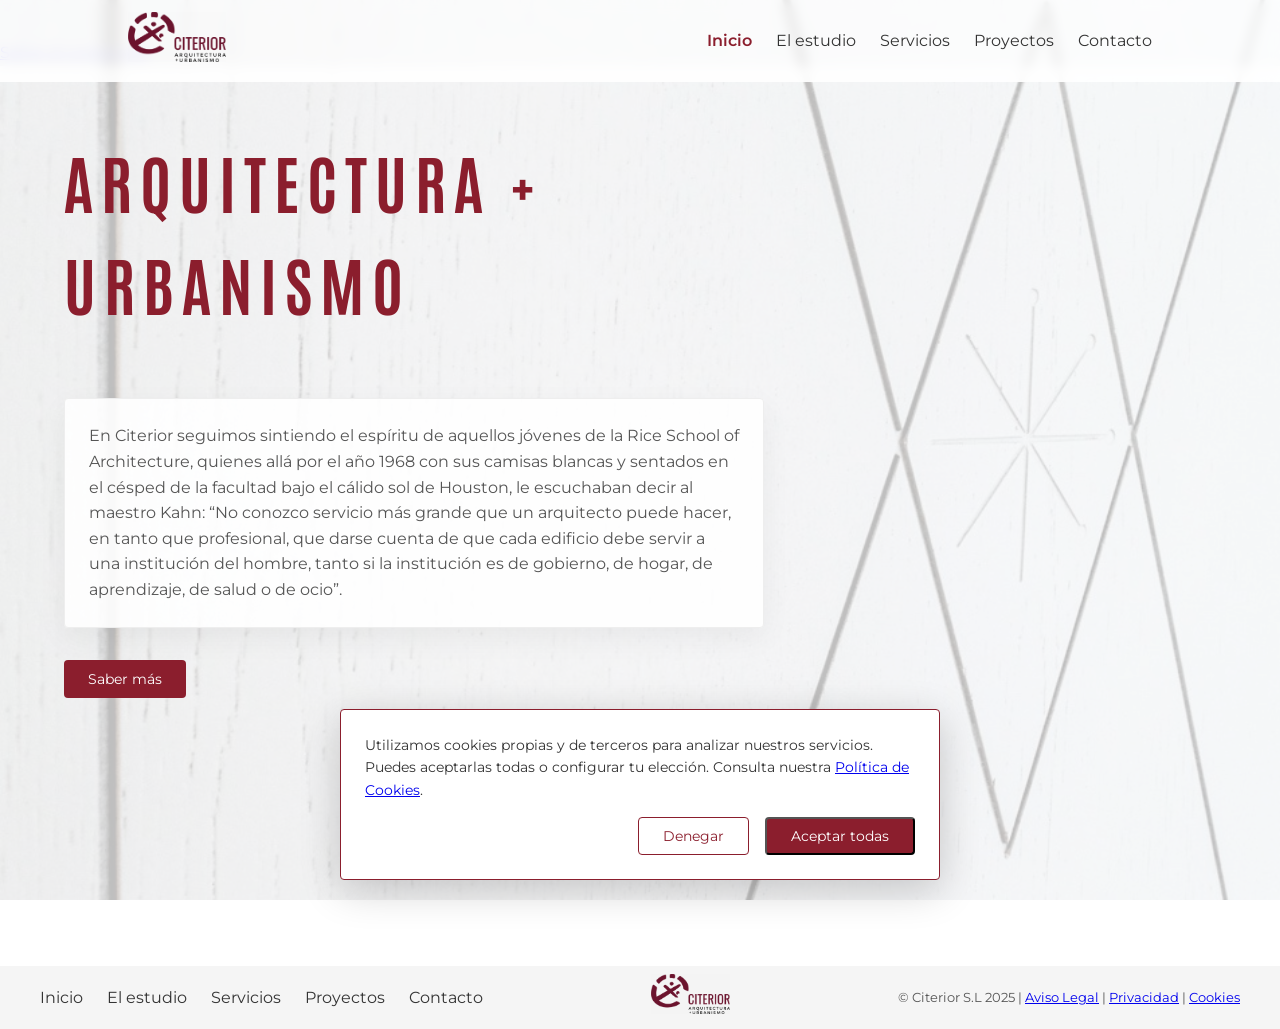
<file: index.html>
<!doctype html>
<html lang="es">
  <head>
    <meta charset="UTF-8" />
    <meta name="viewport" content="width=device-width, initial-scale=1.0" />
    <title>CITERIOR | Arquitectura y Urbanismo</title>
    <meta name="description" content="Estudio de Arquitectura y Urbanismo Citerior. Proyectos singulares, diseño sostenible y rehabilitación." />

    <link rel="stylesheet" href="styles_globales.css" />
    <link rel="stylesheet" href="styles_inicio.css" />
    <!-- ICONOS -->
    <link rel="stylesheet" href="https://cdnjs.cloudflare.com/ajax/libs/font-awesome/6.5.0/css/all.min.css" />
    <!-- TIPOGRAFÍAS -->
    <link href="https://fonts.googleapis.com/css2?family=Antonio:wght@400;700&family=Montserrat:wght@300;400;600;800&display=swap" rel="stylesheet" />
  </head>

  <body>
    <a href="#contenido-principal" class="skip-link">Saltar al contenido</a>
    <!-- BARRARRIBA: Cabecera fija con logo -->
    <header class="barrarriba">
      <a href="index.html" class="logo">
        <img src="img/logo.png" alt="CITERIOR" />
      </a>

      <!-- NAVARRIBA: Menú de navegación principal -->
      <nav>
        <ul class="enlaces-barranav">
          <li><a href="index.html" class="active">Inicio</a></li>
          <li><a href="estudio.html">El estudio</a></li>
          <li><a href="servicios.html">Servicios</a></li>
          <li><a href="proyectos.html">Proyectos</a></li>
          <li><a href="contacto.html">Contacto</a></li>
        </ul>
      </nav>
    </header>

    <!-- PORTADA PRINCIPAL -->
    <main id="contenido-principal">
      <section class="portada-bienvenida">
        <div class="overlay"></div>

        <div class="hero-content">
          <h1 class="titulopag">Arquitectura +<br />Urbanismo</h1>

          <div class="card">
            <p>
              En Citerior seguimos sintiendo el espíritu de aquellos jóvenes de la Rice School of Architecture, quienes allá por el año 1968 con sus camisas blancas y sentados en el césped de la
              facultad bajo el cálido sol de Houston, le escuchaban decir al maestro Kahn: “No conozco servicio más grande que un arquitecto puede hacer, en tanto que profesional, que darse cuenta de
              que cada edificio debe servir a una institución del hombre, tanto si la institución es de gobierno, de hogar, de aprendizaje, de salud o de ocio”.
            </p>
          </div>

          <a href="estudio.html" class="btn">Saber más</a>
        </div>
      </section>
    </main>

    <!-- BARRABAJO -->
    <footer class="barrabajo">
      <div class="barrabajo-container">
        <nav class="navabajo">
          <ul class="enlaces-barranav">
            <li><a href="index.html">Inicio</a></li>
            <li><a href="estudio.html">El estudio</a></li>
            <li><a href="servicios.html">Servicios</a></li>
            <li><a href="proyectos.html">Proyectos</a></li>
            <li><a href="contacto.html">Contacto</a></li>
          </ul>
        </nav>
        <a href="index.html" class="barrabajo-logo">
          <img src="img/logo.png" alt="CITERIOR" />
        </a>
        <div class="barrabajo-copy">
          <p>
            © Citerior S.L 2025 | <a href="aviso-legal.html">Aviso Legal</a> | <a href="privacidad.html">Privacidad</a> |
            <!-- <a href="accesibilidad.html">Accesibilidad</a> | -->
            <a href="cookies.html">Cookies</a>
          </p>
        </div>
      </div>
    </footer>

    <!-- BANNER DE COOKIES -->
    <div id="cookie-banner" class="cookie-banner">
      <div class="cookie-content">
        <p>
          Utilizamos cookies propias y de terceros para analizar nuestros servicios. Puedes aceptarlas todas o configurar tu elección. Consulta nuestra <a href="cookies.html">Política de Cookies</a>.
        </p>
        <div class="cookie-buttons">
          <button onclick="handleCookies('rechazadas')" class="btn btn-outline">Denegar</button>
          <button onclick="handleCookies('aceptadas')" class="btn">Aceptar todas</button>
        </div>
      </div>
    </div>

    <script src="scripts_globales.js"></script>
  </body>
</html>
</file>
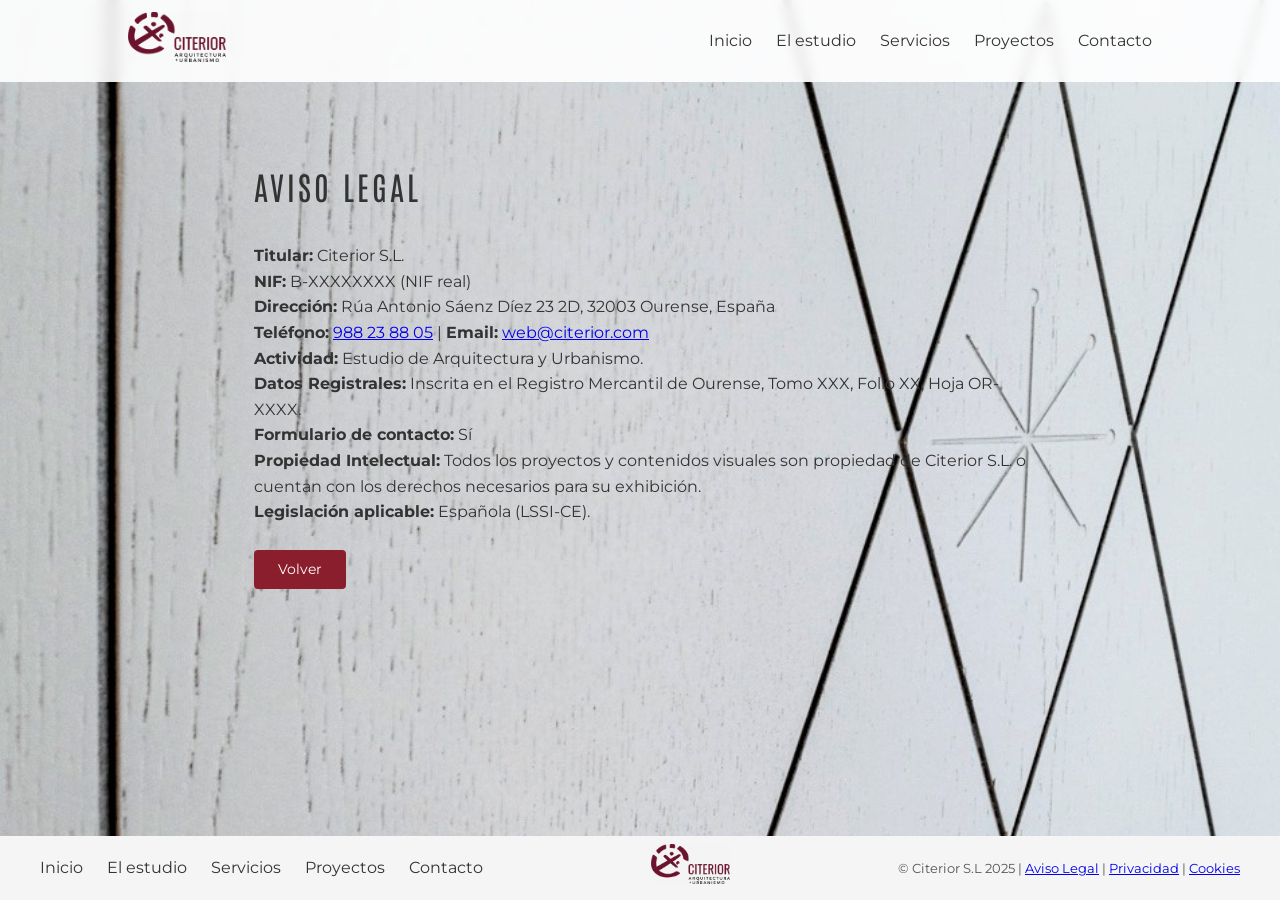
<file: aviso-legal.html>
<!doctype html>
<html lang="es">
  <head>
    <meta charset="UTF-8" />
    <meta name="viewport" content="width=device-width, initial-scale=1.0" />
    <title>Aviso Legal | CITERIOR</title>
    <link rel="stylesheet" href="https://cdnjs.cloudflare.com/ajax/libs/font-awesome/6.5.0/css/all.min.css" />
    <link href="https://fonts.googleapis.com/css2?family=Antonio:wght@400;700&family=Montserrat:wght@300;400;600;800&display=swap" rel="stylesheet" />
    <link rel="stylesheet" href="styles_globales.css" />
  </head>
  <body>
    <header class="barrarriba">
      <a href="index.html" class="logo">
        <img src="img/logo.png" alt="CITERIOR" />
      </a>
      <nav>
        <ul class="enlaces-barranav">
          <li><a href="index.html">Inicio</a></li>
          <li><a href="estudio.html">El estudio</a></li>
          <li><a href="servicios.html">Servicios</a></li>
          <li><a href="proyectos.html">Proyectos</a></li>
          <li><a href="contacto.html">Contacto</a></li>
        </ul>
      </nav>
    </header>

    <main class="contenido-legal">
      <h1>AVISO LEGAL</h1>
      <p><strong>Titular:</strong> Citerior S.L.</p>
      <p><strong>NIF:</strong> B-XXXXXXXX (NIF real)</p>
      <p><strong>Dirección:</strong> Rúa Antonio Sáenz Díez 23 2D, 32003 Ourense, España</p>
      <p><strong>Teléfono:</strong> <a href="tel:988238805">988 23 88 05</a> | <strong>Email:</strong> <a href="mailto:web@citerior.com">web@citerior.com</a></p>
      <p><strong>Actividad:</strong> Estudio de Arquitectura y Urbanismo.</p>
      <p><strong>Datos Registrales:</strong> Inscrita en el Registro Mercantil de Ourense, Tomo XXX, Folio XX, Hoja OR-XXXX.</p>
      <p><strong>Formulario de contacto:</strong> Sí</p>
      <p><strong>Propiedad Intelectual:</strong> Todos los proyectos y contenidos visuales son propiedad de Citerior S.L. o cuentan con los derechos necesarios para su exhibición.</p>
      <p><strong>Legislación aplicable:</strong> Española (LSSI-CE).</p>
      <br />
      <a href="javascript:history.back()" class="btn">Volver</a>
    </main>

    <footer class="barrabajo">
      <div class="barrabajo-container">
        <nav class="navabajo">
          <ul class="enlaces-barranav">
            <li><a href="index.html">Inicio</a></li>
            <li><a href="estudio.html">El estudio</a></li>
            <li><a href="servicios.html">Servicios</a></li>
            <li><a href="proyectos.html">Proyectos</a></li>
            <li><a href="contacto.html">Contacto</a></li>
          </ul>
        </nav>
        <a href="index.html" class="barrabajo-logo">
          <img src="img/logo.png" alt="CITERIOR" />
        </a>
        <div class="barrabajo-copy">
          <p>
            © Citerior S.L 2025 | <a href="aviso-legal.html">Aviso Legal</a> | <a href="privacidad.html">Privacidad</a> |
            <!-- <a href="accesibilidad.html">Accesibilidad</a> | -->
            <a href="cookies.html">Cookies</a>
          </p>
        </div>
      </div>
    </footer>
  </body>
</html>
</file>
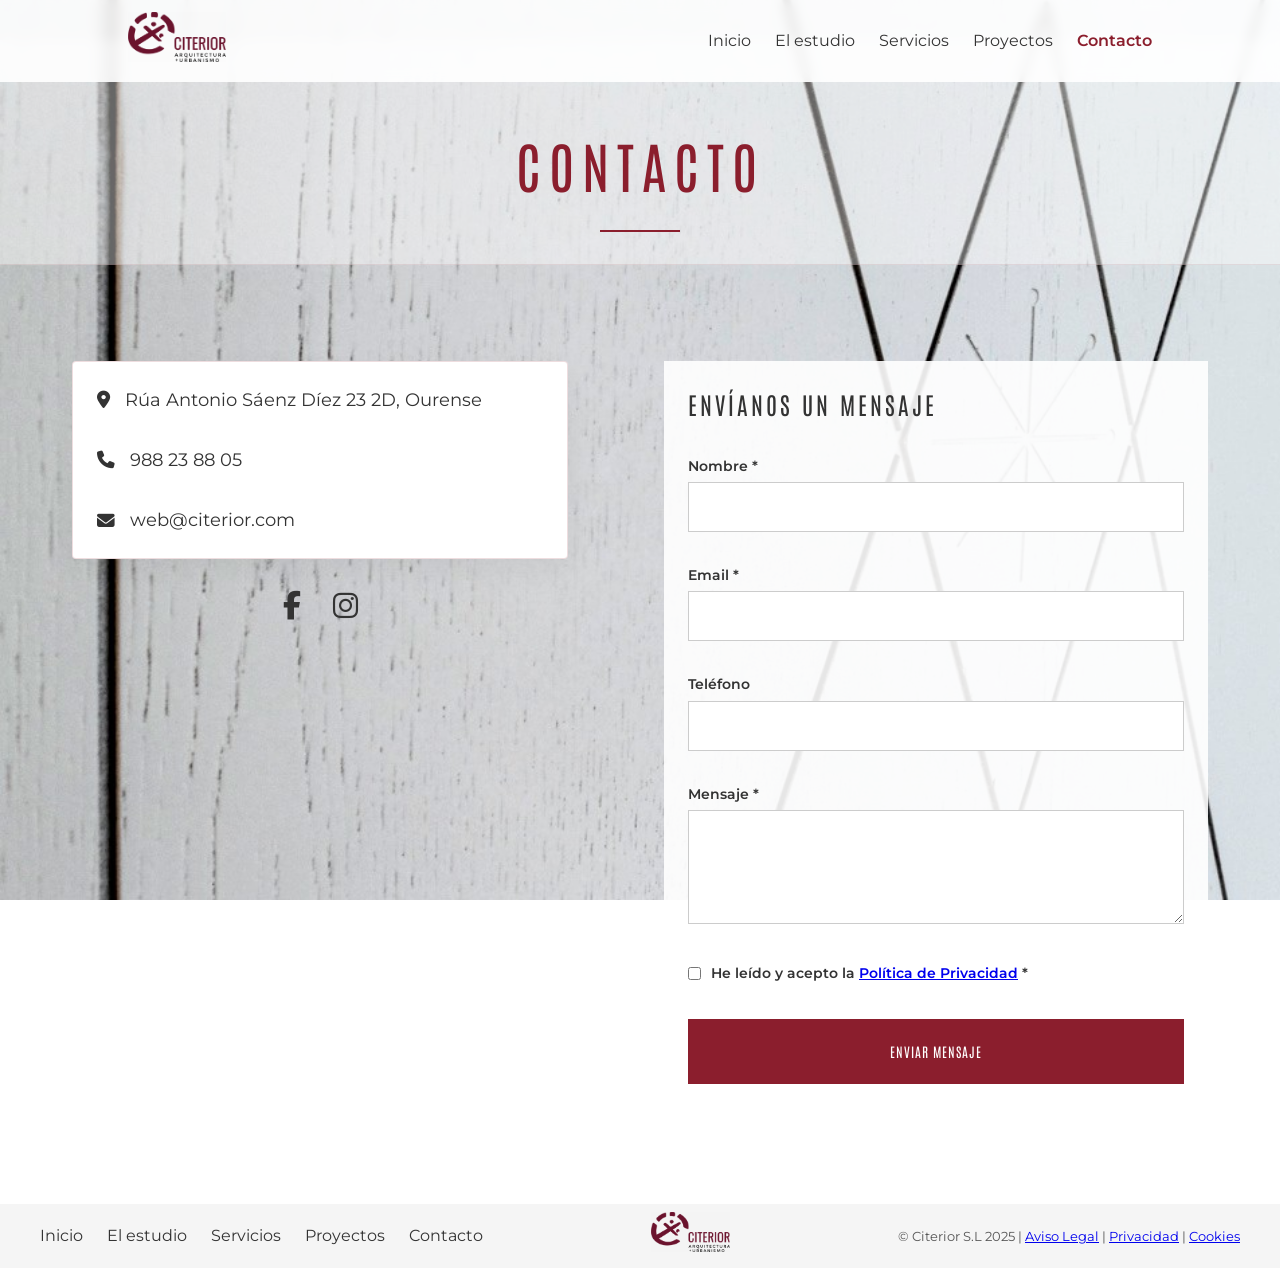
<file: contacto.html>
<!doctype html>
<html lang="es">
  <head>
    <meta charset="UTF-8" />
    <meta name="viewport" content="width=device-width, initial-scale=1.0" />
    <title>CITERIOR | Contacto</title>
    <meta name="description" content="Contacta con Citerior Arquitectura. Estamos en Ourense. Teléfono, email y ubicación de nuestro estudio." />
    <link rel="stylesheet" href="styles_globales.css" />
    <link rel="stylesheet" href="styles_contacto.css" />

    <!-- ICONOS -->
    <link rel="stylesheet" href="https://cdnjs.cloudflare.com/ajax/libs/font-awesome/6.5.0/css/all.min.css" />
    <!-- TIPOGRAFÍA -->
    <link href="https://fonts.googleapis.com/css2?family=Antonio:wght@400;700&family=Montserrat:wght@300;400;600;800&display=swap" rel="stylesheet" />
  </head>

  <body>
    <!-- BARRARRIBA -->
    <header class="barrarriba">
      <a href="index.html" class="logo">
        <img src="img/logo.png" alt="CITERIOR" />
      </a>

      <!-- NAVARRIBA -->
      <nav>
        <ul class="enlaces-barranav">
          <li><a href="index.html">Inicio</a></li>
          <li><a href="estudio.html">El estudio</a></li>
          <li><a href="servicios.html">Servicios</a></li>
          <li><a href="proyectos.html">Proyectos</a></li>
          <li><a href="contacto.html" class="active">Contacto</a></li>
        </ul>
      </nav>
    </header>

    <main>
      <!-- CABECERA ELEGANTE -->
      <section class="cabecera-seccion">
        <h1 class="titulopag">CONTACTO</h1>
      </section>

      <section class="cuadrado-contacto">
        <!-- SCROLLPAG: Información y formulario dinámico -->
        <div class="contact-info">
          <div class="contact-box">
            <a href="https://www.google.com/maps/search/?api=1&query=Rua+Antonio+Saenz+Diez+23+2D+Ourense+España" target="_blank" class="contact-item">
              <i class="fa-solid fa-location-dot"></i>
              <span> Rúa Antonio Sáenz Díez 23 2D, Ourense </span>
            </a>

            <a href="tel:988238805" class="contact-item">
              <i class="fa-solid fa-phone"></i>
              <span>988 23 88 05</span>
            </a>

            <a href="mailto:web@citerior.com" class="contact-item">
              <i class="fa-solid fa-envelope"></i>
              <span>web@citerior.com</span>
            </a>
          </div>

          <!-- BLOQUE REDES SOCIALES -->
          <div class="contact-social">
            <a href="https://facebook.com/citerior.arquitectos" target="_blank" aria-label="Visitar nuestro Facebook">
              <i class="fa-brands fa-facebook-f"></i>
            </a>
            <a href="https://instagram.com/citerior_arquitectura" target="_blank" aria-label="Visitar nuestro Instagram">
              <i class="fa-brands fa-instagram"></i>
            </a>
            <!-- 
            <a href="https://x.com/citerior" target="_blank">
              <i class="fa-brands fa-x-twitter"></i>
            </a>
        -->
          </div>
        </div>

        <!-- FORMULARIO DE CONTACTO -->
        <div class="contact-form">
          <h2>Envíanos un mensaje</h2>
          <form action="enviar_correo.php" method="POST" id="formContacto">
            <div class="form-group">
              <label for="nombre">Nombre *</label>
              <input type="text" id="nombre" name="nombre" required />
            </div>
            <div class="form-group">
              <label for="email">Email *</label>
              <input type="email" id="email" name="email" required />
            </div>
            <div class="form-group">
              <label for="telefono">Teléfono</label>
              <input type="tel" id="telefono" name="telefono" />
            </div>
            <div class="form-group">
              <label for="mensaje">Mensaje *</label>
              <textarea id="mensaje" name="mensaje" rows="5" required></textarea>
            </div>
            <div class="form-group checkbox-privacidad">
              <input type="checkbox" id="acepto_privacidad" name="acepto_privacidad" required />
              <label for="acepto_privacidad"
                >He leído y acepto la
                <a href="privacidad.html">Política de Privacidad</a>
                *</label
              >
            </div>
            <button type="submit" class="btn-enviar">Enviar mensaje</button>
            <div class="form-mensaje"></div>
          </form>
        </div>
      </section>
    </main>

    <!-- BARRABAJO -->
    <footer class="barrabajo">
      <div class="barrabajo-container">
        <nav class="navabajo">
          <ul class="enlaces-barranav">
            <li><a href="index.html">Inicio</a></li>
            <li><a href="estudio.html">El estudio</a></li>
            <li><a href="servicios.html">Servicios</a></li>
            <li><a href="proyectos.html">Proyectos</a></li>
            <li><a href="contacto.html">Contacto</a></li>
          </ul>
        </nav>
        <a href="index.html" class="barrabajo-logo">
          <img src="img/logo.png" alt="CITERIOR" />
        </a>
        <div class="barrabajo-copy">
          <p>
            © Citerior S.L 2025 | <a href="aviso-legal.html">Aviso Legal</a> | <a href="privacidad.html">Privacidad</a> |
            <!-- <a href="accesibilidad.html">Accesibilidad</a> | -->
            <a href="cookies.html">Cookies</a>
          </p>
        </div>
      </div>
    </footer>

    <!-- SCRIPT PARA ENVÍO DE FORMULARIO -->
    <script>
      document.getElementById("formContacto").addEventListener("submit", function (e) {
        e.preventDefault(); // Evita que la página se recargue

        var form = this;
        var mensajeDiv = form.querySelector(".form-mensaje");
        var btn = form.querySelector(".btn-enviar");
        var originalBtnText = btn.textContent;

        // Feedback visual inmediato
        btn.disabled = true;
        btn.textContent = "Enviando...";
        mensajeDiv.style.display = "block";
        mensajeDiv.textContent = "";

        var formData = new FormData(form);

        fetch("enviar_correo.php", {
          method: "POST",
          body: formData,
        })
          .then((response) => response.text())
          .then((data) => {
            // El PHP devuelve "tipo|mensaje"
            var partes = data.split("|");
            var tipo = partes[0]; // 'ok' o 'error'
            var texto = partes[1] || data;

            mensajeDiv.textContent = texto;
            mensajeDiv.style.color = tipo === "ok" ? "#28a745" : "#dc3545"; // Verde o Rojo
            mensajeDiv.style.marginTop = "10px";
            mensajeDiv.style.fontWeight = "bold";

            if (tipo === "ok") {
              form.reset();
            }
          })
          .catch((error) => {
            mensajeDiv.textContent = "Error de conexión. Por favor, inténtalo más tarde.";
            mensajeDiv.style.color = "#dc3545";
          })
          .finally(() => {
            btn.disabled = false;
            btn.textContent = originalBtnText;
          });
      });
    </script>
  </body>
</html>
</file>
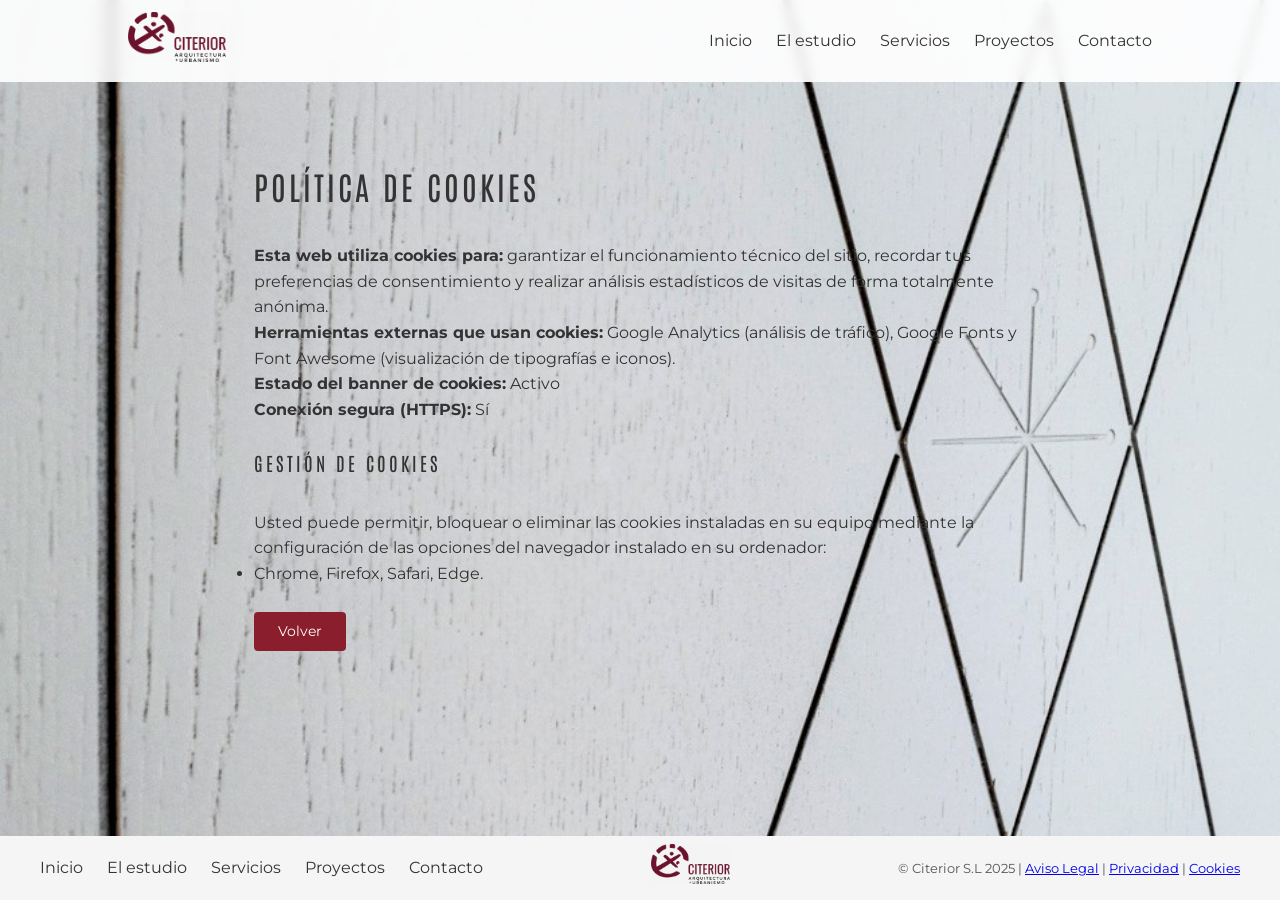
<file: cookies.html>
<!doctype html>
<html lang="es">
  <head>
    <meta charset="UTF-8" />
    <meta name="viewport" content="width=device-width, initial-scale=1.0" />
    <title>Política de Cookies | CITERIOR</title>
    <link rel="stylesheet" href="https://cdnjs.cloudflare.com/ajax/libs/font-awesome/6.5.0/css/all.min.css" />
    <link href="https://fonts.googleapis.com/css2?family=Antonio:wght@400;700&family=Montserrat:wght@300;400;600;800&display=swap" rel="stylesheet" />
    <link rel="stylesheet" href="styles_globales.css" />
  </head>
  <body>
    <header class="barrarriba">
      <a href="index.html" class="logo">
        <img src="img/logo.png" alt="CITERIOR" />
      </a>
      <nav>
        <ul class="enlaces-barranav">
          <li><a href="index.html">Inicio</a></li>
          <li><a href="estudio.html">El estudio</a></li>
          <li><a href="servicios.html">Servicios</a></li>
          <li><a href="proyectos.html">Proyectos</a></li>
          <li><a href="contacto.html">Contacto</a></li>
        </ul>
      </nav>
    </header>

    <main class="contenido-legal">
      <h1>POLÍTICA DE COOKIES</h1>
      <p>
        <strong>Esta web utiliza cookies para:</strong> garantizar el funcionamiento técnico del sitio, recordar tus preferencias de consentimiento y realizar análisis estadísticos de visitas de forma
        totalmente anónima.
      </p>
      <p><strong>Herramientas externas que usan cookies:</strong> Google Analytics (análisis de tráfico), Google Fonts y Font Awesome (visualización de tipografías e iconos).</p>
      <p><strong>Estado del banner de cookies:</strong> Activo</p>
      <p><strong>Conexión segura (HTTPS):</strong> Sí</p>
      <br />
      <h3>Gestión de cookies</h3>
      <p>Usted puede permitir, bloquear o eliminar las cookies instaladas en su equipo mediante la configuración de las opciones del navegador instalado en su ordenador:</p>
      <ul>
        <li>Chrome, Firefox, Safari, Edge.</li>
      </ul>
      <br />
      <a href="javascript:history.back()" class="btn">Volver</a>
    </main>

    <footer class="barrabajo">
      <div class="barrabajo-container">
        <nav class="navabajo">
          <ul class="enlaces-barranav">
            <li><a href="index.html">Inicio</a></li>
            <li><a href="estudio.html">El estudio</a></li>
            <li><a href="servicios.html">Servicios</a></li>
            <li><a href="proyectos.html">Proyectos</a></li>
            <li><a href="contacto.html">Contacto</a></li>
          </ul>
        </nav>
        <a href="index.html" class="barrabajo-logo">
          <img src="img/logo.png" alt="CITERIOR" />
        </a>
        <div class="barrabajo-copy">
          <p>
            © Citerior S.L 2025 | <a href="aviso-legal.html">Aviso Legal</a> | <a href="privacidad.html">Privacidad</a> |
            <!-- <a href="accesibilidad.html">Accesibilidad</a> | -->
            <a href="cookies.html">Cookies</a>
          </p>
        </div>
      </div>
    </footer>
  </body>
</html>
</file>
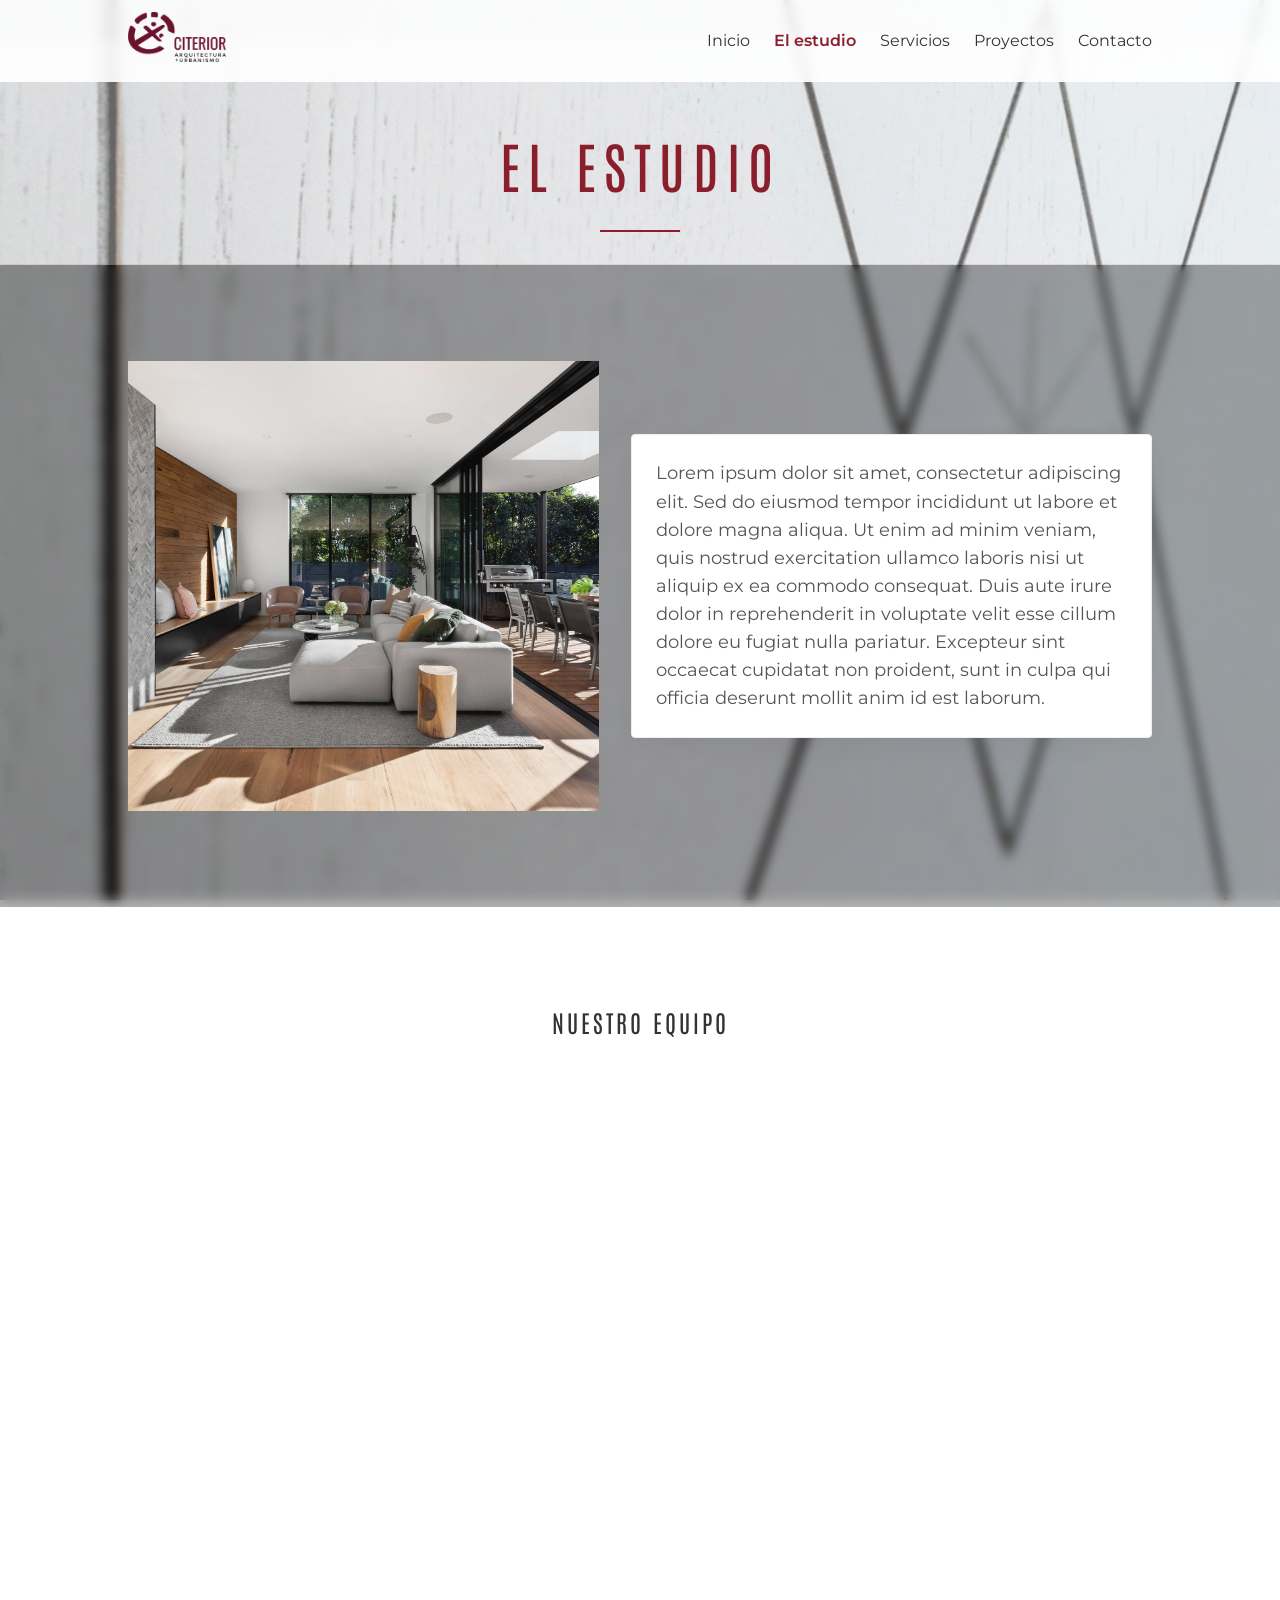
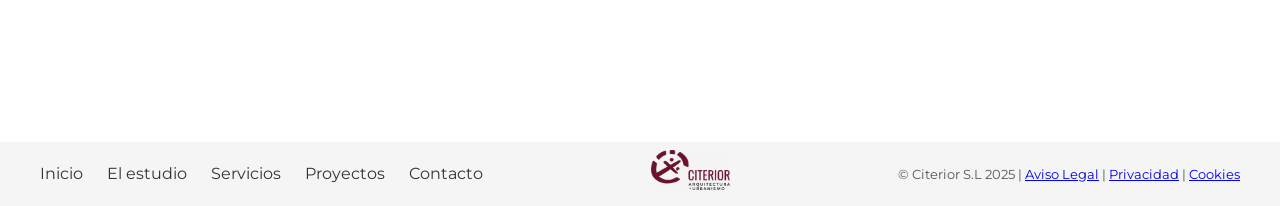
<file: estudio.html>
<!doctype html>
<html lang="es">
  <head>
    <meta charset="UTF-8" />
    <meta name="viewport" content="width=device-width, initial-scale=1.0" />
    <title>CITERIOR | El estudio</title>
    <meta name="description" content="Conoce el estudio de arquitectura Citerior. Más de 25 años de experiencia en proyectos singulares y urbanismo en Galicia y España." />
    <link rel="stylesheet" href="https://cdnjs.cloudflare.com/ajax/libs/font-awesome/6.5.0/css/all.min.css" />
    <link href="https://fonts.googleapis.com/css2?family=Antonio:wght@400;700&family=Montserrat:wght@300;400;600;800&display=swap" rel="stylesheet" />
    <link rel="stylesheet" href="styles_globales.css" />
    <link rel="stylesheet" href="styles_estudio.css" />
  </head>

  <body>
    <!-- BARRARRIBA -->
    <header class="barrarriba">
      <a href="index.html" class="logo">
        <img src="img/logo.png" alt="CITERIOR" />
      </a>

      <!-- NAVARRIBA -->
      <nav>
        <ul class="enlaces-barranav">
          <li><a href="index.html">Inicio</a></li>
          <li><a href="estudio.html" class="active">El estudio</a></li>
          <li><a href="servicios.html">Servicios</a></li>
          <li><a href="proyectos.html">Proyectos</a></li>
          <li><a href="contacto.html">Contacto</a></li>
        </ul>
      </nav>
    </header>

    <main>
      <!-- CABECERA ELEGANTE -->
      <section class="cabecera-seccion">
        <h1 class="titulopag">EL ESTUDIO</h1>
      </section>

      <!-- BLOQUE INTRODUCTORIO: Imagen y Filosofía -->
      <section class="introduccion-estudio">
        <div class="intro-container">
          <img src="img/interior_random.jpg" alt="Estudio Citerior" class="intro-image" />
          <div class="intro-content card">
            <p>
              Lorem ipsum dolor sit amet, consectetur adipiscing elit. Sed do eiusmod tempor incididunt ut labore et dolore magna aliqua. Ut enim ad minim veniam, quis nostrud exercitation ullamco
              laboris nisi ut aliquip ex ea commodo consequat. Duis aute irure dolor in reprehenderit in voluptate velit esse cillum dolore eu fugiat nulla pariatur. Excepteur sint occaecat cupidatat
              non proident, sunt in culpa qui officia deserunt mollit anim id est laborum.
            </p>
          </div>
        </div>
      </section>

      <!-- SECCIÓN EQUIPO -->
      <section class="seccion-equipo">
        <h2 class="team-heading">Nuestro Equipo</h2>
        <div class="team-zigzag">
          <!-- Miembro 1 -->
          <div class="member-row">
            <div class="member-image"><img src="img/12.png" alt="Alejandro García" /></div>
            <div class="member-info">
              <h3>Alejandro García</h3>
              <p>Arquitecto Director. Lorem ipsum dolor sit amet, consectetur adipiscing elit. Sed do eiusmod tempor incididunt ut labore et dolore magna aliqua.</p>
            </div>
          </div>

          <!-- Miembro 2 -->
          <div class="member-row">
            <div class="member-image"><img src="img/45.png" alt="Elena Rodríguez" /></div>
            <div class="member-info">
              <h3>Elena Rodríguez</h3>
              <p>Arquitecta Senior. Ut enim ad minim veniam, quis nostrud exercitation ullamco laboris nisi ut aliquip ex ea commodo consequat.</p>
            </div>
          </div>

          <!-- Miembro 3 -->
          <div class="member-row">
            <div class="member-image"><img src="img/89.png" alt="Marcos Souto" /></div>
            <div class="member-info">
              <h3>Marcos Souto</h3>
              <p>Especialista en Urbanismo. Duis aute irure dolor in reprehenderit in voluptate velit esse cillum dolore eu fugiat nulla pariatur.</p>
            </div>
          </div>

          <!-- Miembro 4 -->
          <div class="member-row">
            <div class="member-image"><img src="img/10.png" alt="Lucía Méndez" /></div>
            <div class="member-info">
              <h3>Lucía Méndez</h3>
              <p>Diseñadora de Interiores. Excepteur sint occaecat cupidatat non proident, sunt in culpa qui officia deserunt mollit anim id est laborum.</p>
            </div>
          </div>

          <!-- Miembro 5 -->
          <div class="member-row">
            <div class="member-image"><img src="img/33.png" alt="Carlos Ruiz" /></div>
            <div class="member-info">
              <h3>Carlos Ruiz</h3>
              <p>Director Técnico. Sed ut perspiciatis unde omnis iste natus error sit voluptatem accusantium doloremque laudantium.</p>
            </div>
          </div>

          <!-- Miembro 6 -->
          <div class="member-row">
            <div class="member-image"><img src="img/72.png" alt="Ana Belén" /></div>
            <div class="member-info">
              <h3>Ana Belén</h3>
              <p>Gestión de Proyectos. Nemo enim ipsam voluptatem quia voluptas sit aspernatur aut odit aut fugit, sed quia consequuntur magni dolores.</p>
            </div>
          </div>

          <!-- Miembro 7 -->
          <div class="member-row">
            <div class="member-image"><img src="img/5.png" alt="Javier López" /></div>
            <div class="member-info">
              <h3>Javier López</h3>
              <p>Arquitecto Técnico. Neque porro quisquam est, qui dolorem ipsum quia dolor sit amet, consectetur, adipisci velit.</p>
            </div>
          </div>

          <!-- Miembro 8 -->
          <div class="member-row">
            <div class="member-image"><img src="img/98.png" alt="Sofía Ramos" /></div>
            <div class="member-info">
              <h3>Sofía Ramos</h3>
              <p>Paisajista. Quis autem vel eum iure reprehenderit qui in ea voluptate velit esse quam nihil molestiae consequatur.</p>
            </div>
          </div>
        </div>
      </section>
    </main>
    <!-- BARRABAJO -->
    <footer class="barrabajo">
      <div class="barrabajo-container">
        <nav class="navabajo">
          <ul class="enlaces-barranav">
            <li><a href="index.html">Inicio</a></li>
            <li><a href="estudio.html">El estudio</a></li>
            <li><a href="servicios.html">Servicios</a></li>
            <li><a href="proyectos.html">Proyectos</a></li>
            <li><a href="contacto.html">Contacto</a></li>
          </ul>
        </nav>
        <a href="index.html" class="barrabajo-logo">
          <img src="img/logo.png" alt="CITERIOR" />
        </a>
        <div class="barrabajo-copy">
          <p>
            © Citerior S.L 2025 | <a href="aviso-legal.html">Aviso Legal</a> | <a href="privacidad.html">Privacidad</a> |
            <!-- <a href="accesibilidad.html">Accesibilidad</a> | -->
            <a href="cookies.html">Cookies</a>
          </p>
        </div>
      </div>
    </footer>
    <script src="scripts_estudio.js"></script>
  </body>
</html>
</file>
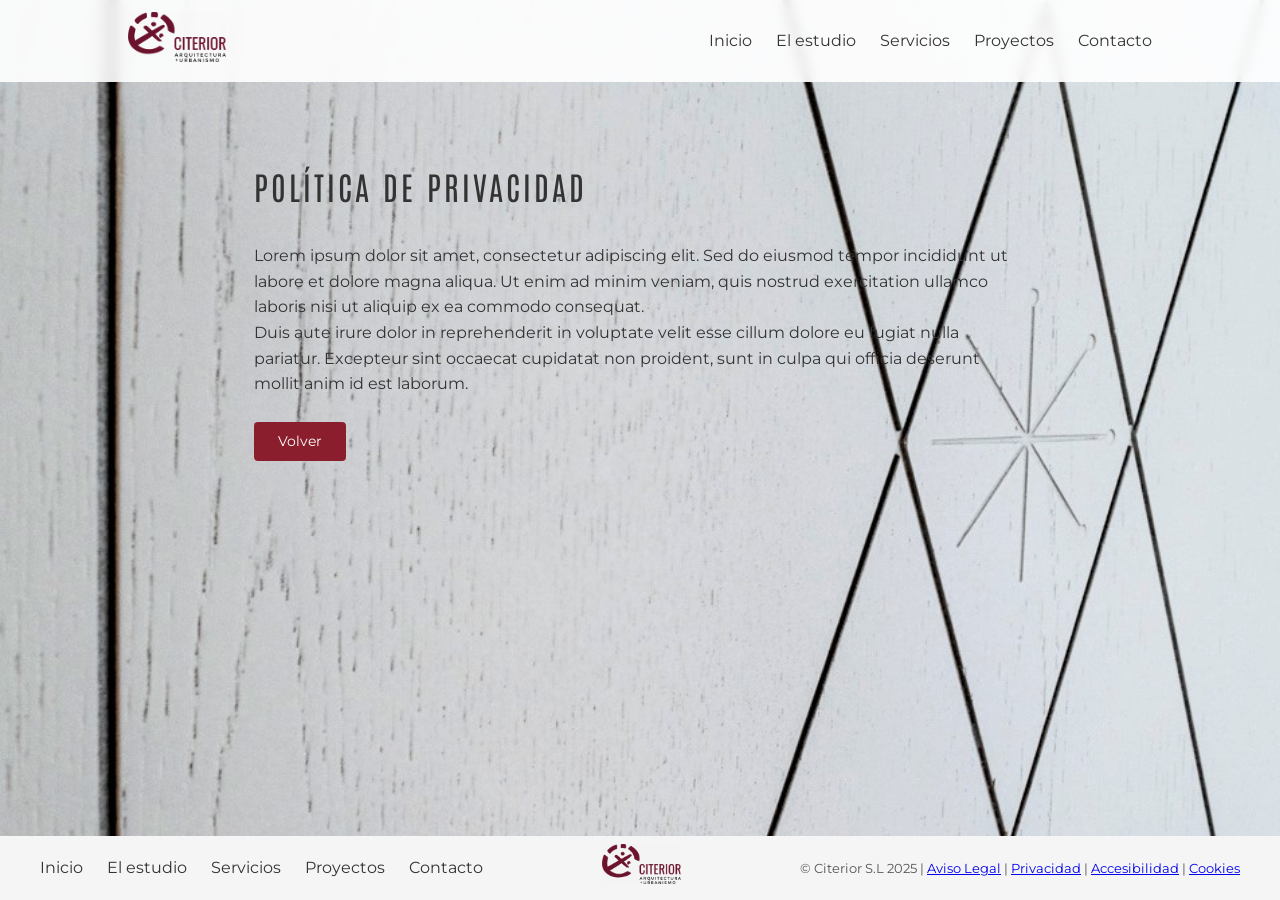
<file: privacidad.html>
<!doctype html>
<html lang="es">
  <head>
    <meta charset="UTF-8" />
    <meta name="viewport" content="width=device-width, initial-scale=1.0" />
    <title>Política de Privacidad | CITERIOR</title>
    <link rel="stylesheet" href="https://cdnjs.cloudflare.com/ajax/libs/font-awesome/6.5.0/css/all.min.css" />
    <link href="https://fonts.googleapis.com/css2?family=Antonio:wght@400;700&family=Montserrat:wght@300;400;600;800&display=swap" rel="stylesheet" />
    <link rel="stylesheet" href="styles_globales.css" />
  </head>
  <body>
    <header class="barrarriba">
      <a href="index.html" class="logo">
        <img src="img/logo.png" alt="CITERIOR" />
      </a>
      <nav>
        <ul class="enlaces-barranav">
          <li><a href="index.html">Inicio</a></li>
          <li><a href="estudio.html">El estudio</a></li>
          <li><a href="servicios.html">Servicios</a></li>
          <li><a href="proyectos.html">Proyectos</a></li>
          <li><a href="contacto.html">Contacto</a></li>
        </ul>
      </nav>
    </header>

    <main class="contenido-legal">
      <h1>POLÍTICA DE PRIVACIDAD</h1>
      <p>
        Lorem ipsum dolor sit amet, consectetur adipiscing elit. Sed do eiusmod tempor incididunt ut labore et dolore magna aliqua. Ut enim ad minim veniam, quis nostrud exercitation ullamco laboris
        nisi ut aliquip ex ea commodo consequat.
      </p>
      <p>
        Duis aute irure dolor in reprehenderit in voluptate velit esse cillum dolore eu fugiat nulla pariatur. Excepteur sint occaecat cupidatat non proident, sunt in culpa qui officia deserunt mollit
        anim id est laborum.
      </p>
      <br />
      <a href="javascript:history.back()" class="btn">Volver</a>
    </main>

    <footer class="barrabajo">
      <div class="barrabajo-container">
        <nav class="navabajo">
          <ul class="enlaces-barranav">
            <li><a href="index.html">Inicio</a></li>
            <li><a href="estudio.html">El estudio</a></li>
            <li><a href="servicios.html">Servicios</a></li>
            <li><a href="proyectos.html">Proyectos</a></li>
            <li><a href="contacto.html">Contacto</a></li>
          </ul>
        </nav>
        <a href="index.html" class="barrabajo-logo">
          <img src="img/logo.png" alt="CITERIOR" />
        </a>
        <div class="barrabajo-copy">
          <p>
            © Citerior S.L 2025 | <a href="aviso-legal.html">Aviso Legal</a> | <a href="privacidad.html">Privacidad</a> | <a href="accesibilidad.html">Accesibilidad</a> |
            <a href="cookies.html">Cookies</a>
          </p>
        </div>
      </div>
    </footer>
  </body>
</html>
</file>
<file: styles_globales.css>
/* ==========================================================================
   VARIABLES GLOBALES
   ========================================================================== */
:root {
  /* --- PALETA DE COLORES BASE --- */
  --base-granate: #8b1e2d;
  --base-granate-oscuro: #6f1723;
  --base-negro: #333333;
  --base-gris-oscuro: #555555;
  --base-gris-medio: #777777;
  --base-gris-borde: #cccccc;
  --base-gris-suave: #eeeeee;
  --base-blanco: #ffffff;
  --base-blanco-sucio: #f5f5f5;

  /* --- ESCALA DE ESPACIADO SEMÁNTICO --- */
  --spacing-xxs: 0.25rem; /* 4px */
  --spacing-xs: 0.5rem; /* 8px */
  --spacing-s: 1rem; /* 16px */
  --spacing-m: 1.5rem; /* 24px */
  --spacing-l: 2rem; /* 32px */
  --spacing-xl: 4rem; /* 64px */
  --spacing-xxl: 6rem; /* 96px */

  /* --- VARIABLES SEMÁNTICAS --- */
  /* Define colores y medidas aplicadas a elementos específicos */
  --body-texto-color: var(--base-negro);
  --body-line-height: 1.6;
  --titulo-principal-color: var(--base-granate);
  --titulo-letra-espaciado: var(--spacing-xs);
  --cabecera-fondo: rgba(255, 255, 255, 0.9);
  --cabecera-desenfoque: blur(6px);
  --cabecera-padding-v: 0.75rem; /* Reducido de 1rem (16px) a 12px */
  --cabecera-padding-h: 5%;
  --cabecera-logo-altura: 50px; /* Reducido de 60px */
  --cabecera-altura-total: 40px; /* 50px logo + 12px*2 padding */
  --hero-overlay-color: rgba(0, 0, 0, 0.3);
  --menu-link-color: var(--base-negro);
  --menu-link-activo-color: var(--base-granate);
  --menu-gap: var(--spacing-m);
  --subcabecera-fondo: rgba(255, 255, 255, 0.4);
  --subcabecera-borde-color: rgba(139, 30, 45, 0.1);
  --subcabecera-decoracion-ancho: 80px;
  --boton-fondo: var(--base-granate);
  --boton-fondo-hover: var(--base-granate-oscuro);
  --boton-texto-color: var(--base-blanco);
  --boton-padding: var(--spacing-xs) var(--spacing-m);
  --card-fondo: var(--base-blanco);
  --card-borde-color: var(--base-gris-suave);
  --card-sombra: 0 10px 30px rgba(0, 0, 0, 0.05);
  --card-sombra-hover: 0 15px 30px rgba(0, 0, 0, 0.1);
  --card-radio: var(--spacing-xxs);
  --barrabajo-fondo: var(--base-blanco-sucio);
  --barrabajo-padding: var(--spacing-xs) var(--spacing-xxs); /* Reducido de 64px a 32px vertical */
  --barrabajo-logo-altura: 40px; /* Reducido de 50px */
  --barrabajo-texto-color: var(--base-gris-oscuro);
  --barrabajo-copy-size: 13px;
  --transicion-std: 0.4s ease;
  --transicion-fast: 0.25s ease;
  --fuente-principal: "Montserrat", sans-serif;
  --fuente-titulos: "Antonio", sans-serif;
  --padding-seccion-v: var(--spacing-xxl);
  --padding-seccion-h-short: 5%;
  --padding-seccion-h: 10%;
  --ls-std: 1px;
  --ls-titles: 3px;
  --altura-cabecera: 25vh;
}

/* ==========================================================================
   RESET & BASE
   ========================================================================== */
* {
  /* Normalización de márgenes y box-sizing para evitar problemas de layout */
  margin: 0;
  padding: 0;
  box-sizing: border-box;
  font-family: var(--fuente-principal), sans-serif;
}

/* Define cuánto espacio se deja en la parte superior del body para evitar que el menú fijo tape el contenido */
body {
  padding-top: var(--cabecera-altura-total);
  /* Configuración para mantener el footer al fondo */
  display: flex;
  flex-direction: column;
  min-height: 100vh;
}

@media (max-width: 767px) {
  body {
    padding-top: var(--cabecera-altura-total);
  }
}

/* Fondo general del sitio y tipografía base */
body {
  color: var(--body-texto-color);
  line-height: var(--body-line-height);
  background-image: url("img/fondo01.jpg");
  background-size: cover;
  background-attachment: fixed;
}

/* Hace que el contenido principal crezca para ocupar el espacio disponible */
main {
  flex: 1;
}

/* Estilo común para todos los encabezados */
h1,
h2,
h3 {
  font-family: var(--fuente-titulos);
  text-transform: uppercase;
  letter-spacing: var(--ls-titles);
  font-weight: 400;
  margin-bottom: var(--spacing-l);
}

/* Clase específica para los títulos de cada página (efecto clamp para responsive) */
.titulopag {
  font-family: var(--fuente-titulos);
  color: var(--titulo-principal-color);
  font-size: clamp(35px, 6vw, 55px);
  letter-spacing: var(--titulo-letra-espaciado);
  margin-bottom: var(--spacing-xs);
  position: relative;
  display: inline-block;
  text-transform: uppercase;
}

/* ==========================================================================
   NAVEGACIÓN
   ========================================================================== */
/* Contenedor de la cabecera fija */
.barrarriba {
  position: fixed;
  top: 0;
  width: 100%;
  padding: var(--cabecera-padding-v) var(--cabecera-padding-h);
  display: flex;
  align-items: center;
  justify-content: space-between;
  background: var(--cabecera-fondo);
  backdrop-filter: var(--cabecera-desenfoque);
  z-index: 1000;
}

/* Logotipo y efectos de interacción */
.logo img {
  height: var(--cabecera-logo-altura);
}
.logo:hover {
  opacity: 0.8;
  transition: var(--transicion-std);
}

/* Estilos de los enlaces del menú principal */
.enlaces-barranav {
  list-style: none;
  display: flex;
  gap: var(--menu-gap);
}
.enlaces-barranav a {
  text-decoration: none;
  color: var(--menu-link-color);
  transition: var(--transicion-fast);
}
.enlaces-barranav a:hover,
.enlaces-barranav a.active {
  color: var(--menu-link-activo-color);
}
.enlaces-barranav a.active {
  font-weight: 600;
}

/* ==========================================================================
   COMPONENTES REUTILIZABLES
   ========================================================================== */
/* Subtítulo elegante usado en varias secciones */
.subtitle {
  font-size: 1.1rem;
  color: var(--base-granate);
  margin-top: var(--spacing-s);
  letter-spacing: var(--ls-std);
  text-transform: uppercase;
}
/* Botón general granate */
.btn {
  display: inline-block;
  padding: var(--boton-padding);
  background: var(--boton-fondo);
  color: var(--boton-texto-color);
  border-radius: var(--card-radio);
  text-decoration: none;
  font-size: 14px;
  transition: var(--transicion-std);
}
.btn:hover {
  background: var(--boton-fondo-hover);
}
/* Clases de espaciado de sección */
.section {
  padding: var(--padding-seccion-v) var(--padding-seccion-h);
}
/* Grid genérico para tarjetas */
.grid {
  display: grid;
  grid-template-columns: repeat(auto-fit, minmax(250px, 1fr));
  gap: var(--spacing-m);
}
/* Tarjeta blanca básica */
.card {
  padding: var(--spacing-m);
  background: var(--card-fondo);
  border: 1px solid var(--card-borde-color);
  border-radius: var(--card-radio);
  box-shadow: var(--card-sombra);
  transition: var(--transicion-std);
}
.split {
  display: flex;
  gap: var(--spacing-l);
  align-items: center;
  flex-wrap: wrap;
}

/* Cabecera visual que aparece en la parte superior de las subpáginas */
.cabecera-seccion {
  min-height: var(--altura-cabecera);
  display: flex;
  align-items: center;
  justify-content: center;
  padding-top: var(--spacing-l); /* Reducimos el padding interno ya que el body ya tiene padding-top */
  text-align: center;
  background: var(--subcabecera-fondo);
  border-bottom: 1px solid var(--subcabecera-borde-color);
  position: relative;
}

/* Línea decorativa bajo el título de sección */
.cabecera-seccion::after {
  content: "";
  position: absolute;
  bottom: var(--spacing-l);
  width: var(--subcabecera-decoracion-ancho);
  height: 2px;
  background: var(--base-granate);
}

/* ==========================================================================
   FOOTER
   ========================================================================== */
/* Contenedor del pie de página */
.barrabajo {
  background: var(--barrabajo-fondo);
  padding: var(--barrabajo-padding);
}
/* Layout del footer centrado por defecto */
.barrabajo-container {
  max-width: 1200px;
  margin: 0 auto;
  display: grid;
  grid-template-columns: 1fr;
  gap: var(--spacing-l);
  align-items: center;
  text-align: center;
}
.barrabajo-logo img {
  height: var(--barrabajo-logo-altura);
}
.barrabajo-copy {
  font-size: var(--barrabajo-copy-size);
  color: var(--barrabajo-texto-color);
}

/* ==========================================================================
   RESPONSIVE GLOBAL
   ========================================================================== */
/* Ajustes para tablets y escritorio */
@media (min-width: 768px) {
  .barrarriba {
    padding: var(--cabecera-padding-v) var(--padding-seccion-h); /* Usamos el padding reducido también en escritorio */
  }
  .barrabajo-container {
    grid-template-columns: auto 1fr auto;
    gap: var(--spacing-xl);
  }
}

/* ==========================================================================
   BANNER DE COOKIES (NUEVOS ESTILOS)
   ========================================================================== */
.cookie-banner {
  position: fixed;
  bottom: 20px;
  left: 50%;
  transform: translateX(-50%);
  width: 90%;
  max-width: 600px;
  background: var(--base-blanco);
  border: 1px solid var(--base-granate);
  padding: var(--spacing-m);
  z-index: 9999;
  box-shadow: 0 10px 40px rgba(0, 0, 0, 0.2);
  display: none; /* Se activa por JS */
  border-radius: var(--card-radio);
}

.cookie-content p {
  font-size: 14px;
  margin-bottom: var(--spacing-s);
  color: var(--base-negro);
  text-align: left;
}

.cookie-buttons {
  display: flex;
  gap: var(--spacing-s);
  justify-content: flex-end;
}

.btn-outline {
  background: transparent;
  color: var(--base-granate);
  border: 1px solid var(--base-granate);
}

.btn-outline:hover {
  background: var(--base-blanco-sucio);
}

/* ==========================================================================
   FORMULARIOS (AJUSTE PRIVACIDAD)
   ========================================================================== */
.checkbox-privacidad {
  display: flex;
  align-items: flex-start; /* Alinea el check con el inicio del texto */
  gap: 10px;
  margin: var(--spacing-m) 0;
  text-align: left;
}

.checkbox-privacidad input[type="checkbox"] {
  width: auto !important; /* Evita que el checkbox intente ocupar todo el ancho */
  margin-top: 4px; /* Ajuste fino para que quede centrado con la primera línea */
  flex-shrink: 0; /* Evita que el checkbox se encoja si el texto es largo */
  cursor: pointer;
}

/* ==========================================================================
   PÁGINAS LEGALES
   ========================================================================== */
.contenido-legal {
  padding: 120px var(--padding-seccion-h-short) var(--spacing-xl);
  max-width: 900px;
  margin: auto;
  min-height: 60vh;
  text-align: left;
}

.checkbox-privacidad label {
  font-size: 14px;
  line-height: 1.4;
  cursor: pointer;
  margin-bottom: 0;
}

/* Ajustes para móviles */
@media (max-width: 767px) {
  .barrarriba {
    flex-direction: column;
    gap: var(--spacing-s);
    padding: var(--spacing-s);
  }
  .enlaces-barranav {
    gap: var(--spacing-s);
    font-size: 13px;
    flex-wrap: wrap;
    justify-content: center;
  }
}
</file>
<file: styles_inicio.css>
/* ==========================================================================
   SECCIÓN DE BIENVENIDA (HOME)
   ========================================================================== */
:root {
  /* Variables exclusivas de la portada principal */
  --hero-titulo-color: var(--base-granate);
  --hero-texto-color: var(--base-gris-oscuro);
  --hero-overlay-color: rgba(255, 255, 255, 0.75);
  --hero-padding-top: var(--spacing-xl); /* Ajusta este valor (4rem/64px) para subir o bajar el título */
  --hero-max-width-texto: 700px;
}

/* Contenedor principal de la portada */
.portada-bienvenida {
  min-height: 100vh;
  display: flex;
  align-items: flex-start; /* Cambiado de center a flex-start para que el contenido empiece arriba */
  padding: var(--hero-padding-top) var(--padding-seccion-h-short) var(--spacing-l) var(--padding-seccion-h-short); /* Espaciado superior aumentado para dar más aire al título */
  /* arriba derecha abajo izquierda */
  position: relative;
}

/* Capa blanca semi-transparente sobre la imagen de fondo */
.overlay {
  position: absolute;
  width: 100%;
  height: 100%;
  background: var(--hero-overlay-color);
  top: 0;
  left: 0;
}

/* Contenedor del texto Hero */
.hero-content {
  position: relative;
  max-width: var(--hero-max-width-texto);
  z-index: 5;
}

/* Título de gran impacto en la portada */
.hero-content h1 {
  font-size: clamp(32px, 8vw, 64px);
  font-weight: 800;
  color: var(--hero-titulo-color);
  line-height: var(--hero-line-height);
  margin-bottom: var(--spacing-xl); /* Aumentado el espacio entre el título y la tarjeta */
}

/* Ajuste para el recuadro de texto en la portada */
.hero-content .card {
  margin-bottom: var(--spacing-l);
  background-color: rgba(255, 255, 255, 0.9); /* Un poco de transparencia opcional */
}

.hero-content p {
  font-size: 1rem;
  color: var(--hero-texto-color);
  margin-bottom: 0; /*var(--spacing-m);*/
}
</file>
<file: styles_contacto.css>
/* ==========================================================================
   SECCIÓN: CONTACTO
   ========================================================================== */
:root {
  /* Variables específicas para el formulario e iconos de contacto */
  --contacto-caja-borde: rgba(139, 30, 45, 0.15);
  --contacto-social-tamano: 1.8rem;
  --contacto-item-gap: var(--spacing-xs);
}

/* Contenedor que agrupa info y formulario */
.cuadrado-contacto {
  padding: var(--padding-seccion-v) var(--spacing-l);
  display: flex;
  flex-direction: column;
  gap: var(--spacing-l);
  text-align: center;
  max-width: 1200px;
  margin: 0 auto;
}

/* Columna izquierda: Información de contacto */
.contact-info {
  display: flex;
  flex-direction: column;
  align-items: center;
  margin: 0 auto;
  gap: var(--spacing-m);
}
/* Caja blanca que contiene los datos de contacto */
.contact-box {
  background-color: var(--base-blanco);
  padding: var(--spacing-m);
  border: 1px solid var(--contacto-caja-borde);
  border-radius: var(--card-radio);
  box-shadow: var(--card-sombra);
  display: flex;
  flex-direction: column;
  gap: var(--spacing-l);
  max-width: 600px;
  width: 100%;
}
/* Enlace individual de contacto (teléfono, email, mapa) */
.contact-item {
  display: flex;
  flex-direction: column;
  align-items: center;
  gap: var(--spacing-xs);
  text-decoration: none;
  color: var(--body-texto-color);
  font-size: 1.1rem;
  transition: var(--transicion-std);
}
.contact-item:hover {
  color: var(--base-granate);
}
/* Bloque de iconos de redes sociales */
.contact-social {
  display: flex;
  justify-content: center;
  gap: var(--spacing-l);
}
.contact-social a {
  font-size: var(--contacto-social-tamano);
  color: var(--body-texto-color);
  transition: var(--transicion-std);
}
.contact-social a:hover {
  color: var(--base-granate);
}

/* Columna derecha: Formulario de contacto */
.contact-form {
  max-width: 600px;
  margin: 0 auto;
  text-align: left;
  background: var(--cabecera-fondo);
  padding: var(--spacing-m);
}
.form-group {
  margin-bottom: var(--spacing-l);
}
.form-group label {
  display: block;
  margin-bottom: var(--spacing-xxs);
  font-weight: 600;
  font-size: 0.9rem;
}
.form-group input,
.form-group textarea {
  width: 100%;
  padding: var(--spacing-s);
  border: 1px solid var(--base-gris-borde);
  outline: none;
}
/* Botón de envío específico */
.btn-enviar {
  width: 100%;
  padding: var(--spacing-m);
  background: var(--base-granate);
  color: white;
  border: none;
  cursor: pointer;
  font-family: var(--fuente-titulos);
  text-transform: uppercase;
  letter-spacing: var(--ls-std);
}

/* Ajustes de layout para contacto en pantallas grandes (Dos columnas) */
@media (min-width: 768px) {
  .cuadrado-contacto {
    flex-direction: row;
    align-items: flex-start;
    justify-content: space-between;
    text-align: left;
    gap: var(--spacing-xxl);
  }
  .contact-item {
    flex-direction: row;
    justify-content: flex-start;
    gap: 15px;
  }
  .contact-social {
    justify-content: flex-start;
  }
  .contact-info,
  .contact-form {
    flex: 1;
  }
}
</file>
<file: styles_estudio.css>
/* ==========================================================================
   SECCIÓN: EL ESTUDIO (Introducción y Equipo)
   ========================================================================== */
:root {
  /* Variables visuales de la sección del equipo y estudio */
  --img-intro-altura: 450px;
  --equipo-imagen-altura: 350px;
  --equipo-foto-filtro: grayscale(100%);
  --equipo-nombre-color: var(--base-negro);
  --equipo-rol-color: var(--base-granate);
}

/* Contenedor de la introducción con fondo desenfocado */
.introduccion-estudio {
  padding: var(--padding-seccion-v) var(--padding-seccion-h);
  background: var(--hero-overlay-color);
  backdrop-filter: var(--cabecera-desenfoque);
}

.intro-container {
  display: flex;
  gap: var(--spacing-l);
  align-items: center;
  flex-wrap: wrap;
  max-width: 1200px;
  margin: 0 auto;
}

/* Estilos de la imagen principal del estudio */
.intro-image {
  flex: 1;
  min-width: 300px;
  height: var(--img-intro-altura);
  object-fit: cover;
  filter: grayscale(0.2);
  transition: var(--transicion-std);
}

/* Contenido textual de la introducción */
.intro-content {
  flex: 1;
  min-width: 300px;
  font-size: 1.1rem;
  color: var(--base-gris-oscuro);
}

/* Bloque inferior que muestra a los miembros del equipo */
.seccion-equipo {
  padding: var(--padding-seccion-v) var(--padding-seccion-h);
  background-color: var(--cabecera-fondo);
  text-align: center;
}
/* Cuadrícula de fotos del equipo */
.team-grid {
  display: grid;
  grid-template-columns: repeat(auto-fit, minmax(220px, 1fr));
  gap: var(--spacing-l);
  max-width: 1200px;
  margin: var(--spacing-xl) auto 0;
}
.team-member {
  text-align: left;
}
/* Imágenes del equipo con efecto de blanco y negro a color */
.team-member img {
  width: 100%;
  height: var(--equipo-imagen-altura);
  object-fit: cover;
  margin-bottom: var(--spacing-xs);
  filter: var(--equipo-foto-filtro);
  transition: var(--transicion-std);
}
.team-member:hover img {
  filter: grayscale(0%);
}
.team-member h3 {
  font-size: 1.1rem;
  letter-spacing: var(--ls-std);
  margin-bottom: var(--spacing-xxs);
}
.team-member p {
  font-size: 0.9rem;
  color: var(--equipo-rol-color);
}

/* Estilos específicos para el layout en zigzag */
.team-zigzag {
  display: flex;
  flex-direction: column;
  gap: var(--spacing-xl);
  max-width: 1000px;
  margin: 0 auto;
  padding: var(--spacing-l) 0;
}
.member-row {
  display: flex;
  align-items: center;
  gap: var(--spacing-xl);
  text-align: left;

  /* Animación de entrada/salida (Intersection Observer) */
  opacity: 0;
  transform: translateY(40px);
  transition:
    opacity 0.8s ease-out,
    transform 0.8s ease-out;
  will-change: opacity, transform;
}

/* Estado visible activado por JS */
.member-row.reveal {
  opacity: 1;
  transform: translateY(0);
}
/* Efecto Zigzag: Las filas pares invierten su orden */
.member-row:nth-child(even) {
  flex-direction: row-reverse;
  text-align: right;
}
.member-image {
  flex: 0 0 40%;
  max-width: 400px;
}
.member-image img {
  width: 100%;
  height: auto;
  border-radius: var(--card-radio);
  box-shadow: var(--card-sombra);
}

/* ==========================================================================
   RESPONSIVE: SECCIÓN EQUIPO (Layout en zigzag para móviles)
   ========================================================================== */
@media (max-width: 767px) {
  .member-row {
    flex-direction: column; /* Apila la imagen y el texto verticalmente */
    text-align: center; /* Centra el texto debajo de la imagen */
    gap: var(--spacing-s); /* Reduce el espacio entre elementos apilados */
  }

  /* Asegura que el orden inverso no se aplique en móviles */
  .member-row:nth-child(even) {
    flex-direction: column;
    text-align: center;
  }

  .member-image {
    max-width: 80%; /* Ajusta el ancho de la imagen para que no ocupe el 100% y tenga un poco de margen */
  }
}
</file>
